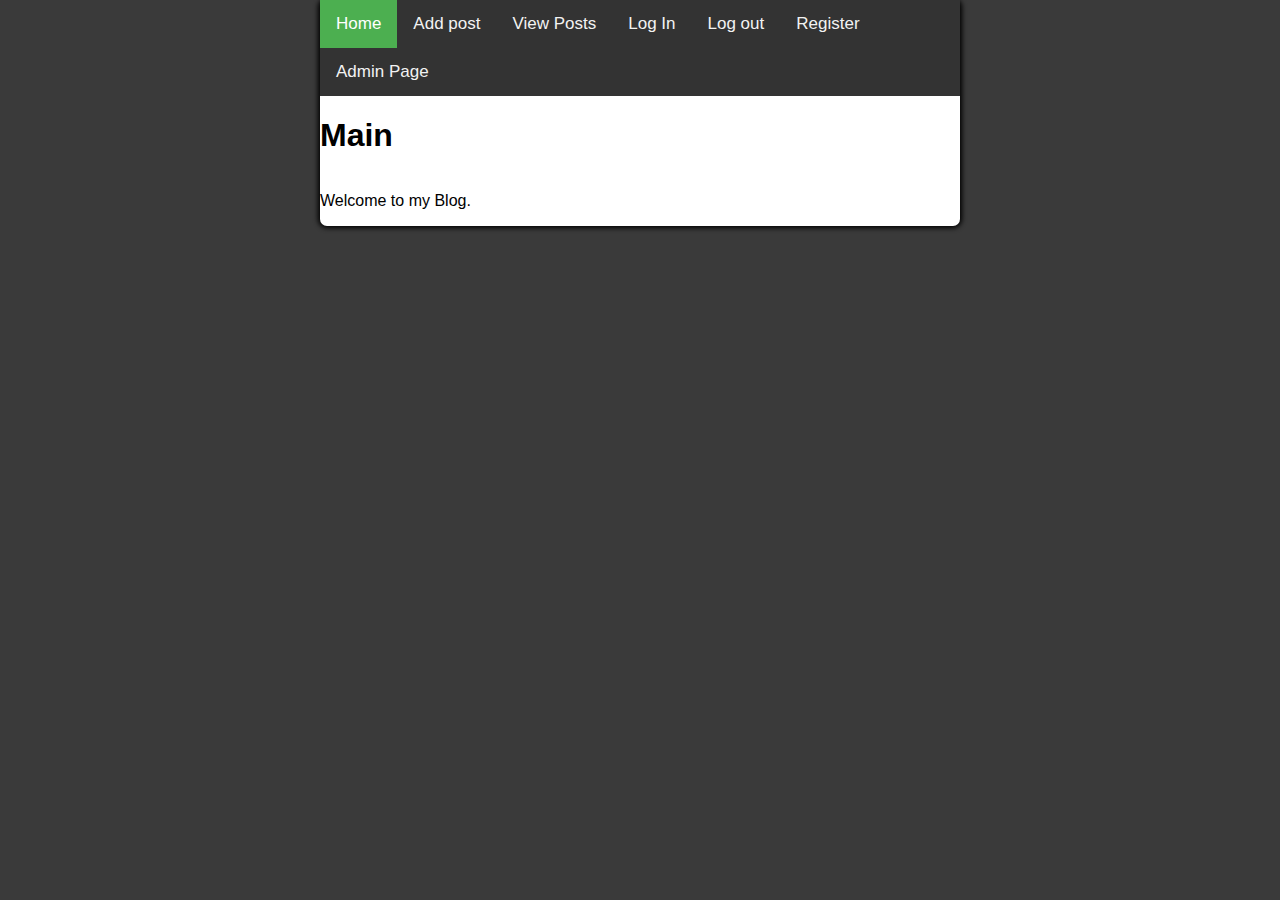
<file: Final Blog Daniyar Abeuov/index.html>
<!-- Main page ver 1.2 
	user can navigate through this page
	 updates: added css file design 
	 changed layout
--> 
<!DOCTYPE html>
<html lang="en">
<head>
  <meta charset="UTF-8">
  <meta name="viewport" content="width=device-width, initial-scale=1.0">
  <title>Main</title>
  <link rel="stylesheet" href="adminPage.css">
</head>

<body>
  <div id="main-holder">
  <div class="topnav">
  <a class="active" href = "index.html">Home</a>
  <a href="post.html">Add post</a>
  <a href = "viewAllPosts.php">View Posts</a>
  <a href = "login.html">Log In</a>
  <a href = "logout.php">Log out</a>
  <a href = "register.html">Register</a>
  <a href = "admin.php">Admin Page</a>
  </div>
  <h1 id="login-header">Main</h1>
  <p align = "center">Welcome to my Blog.</p>
  </div>
</body>
</html>
</file>
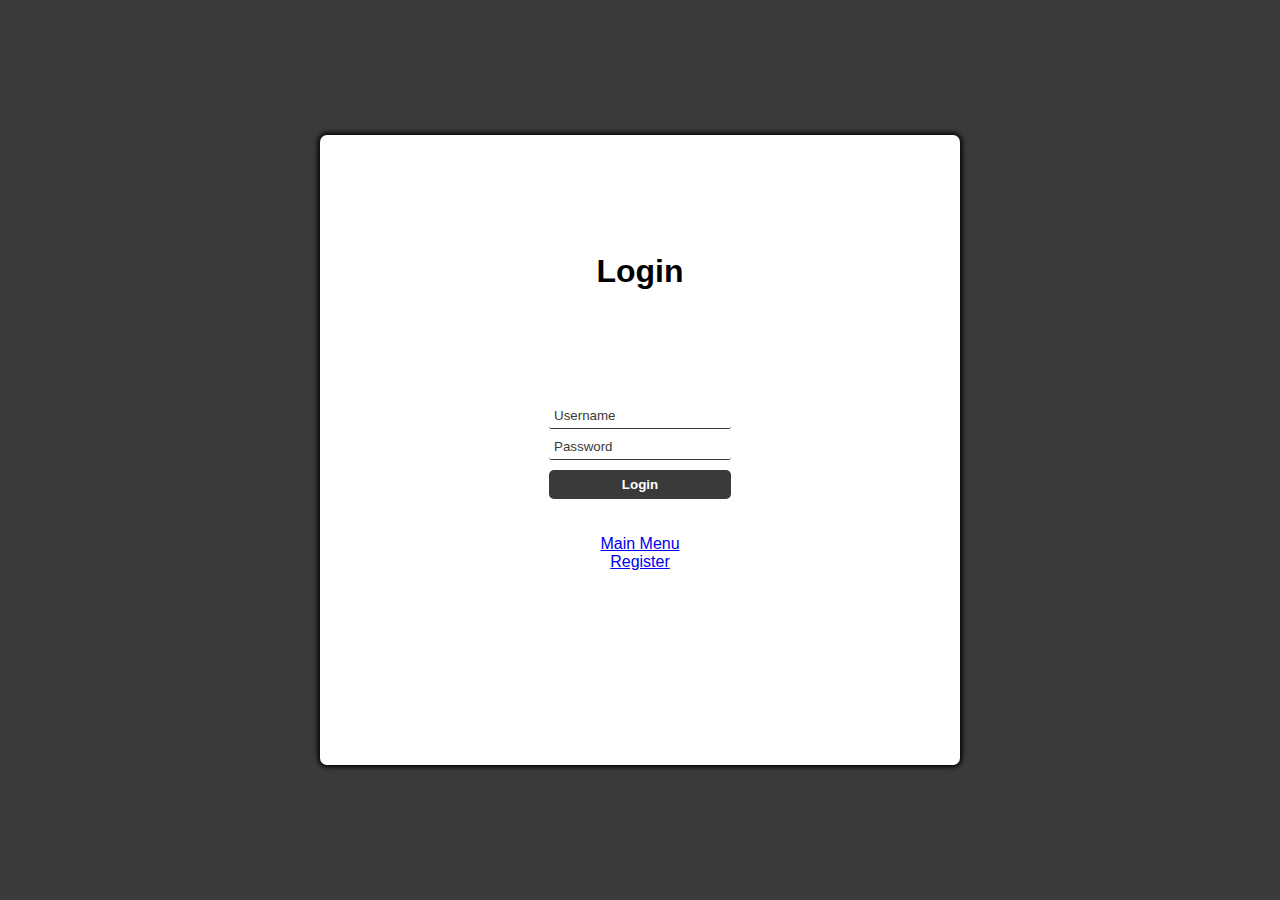
<file: Final Blog Daniyar Abeuov/login.html>
<!-- Login page ver 1.2 
	user can log in on this page
	 updates: added css file design 
	 changed layout
--> 
<!DOCTYPE html>
<html lang="en">

<head>
  <meta charset="UTF-8">
  <meta name="viewport" content="width=device-width, initial-scale=1.0">
  <title>Login</title>
  <link rel="stylesheet" href="login-page.css">
</head>

<body>
  <div id="main-holder">
    <h1 id="login-header">Login</h1> 
    <form id="login-form" action="loginHandler.php" method="post">
      <input type="text" name="userName" id="username-field" class="login-form-field" placeholder="Username">
      <input type="password" name="passwordInput" id="password-field" class="login-form-field" placeholder="Password">
      <input type="submit" value="Login" id="login-form-submit"><br><br>
      <a href = "index.html">Main Menu</a>
      <a href = "register.html">Register</a>
    </form>
  </div>
</body>

</html>
</file>
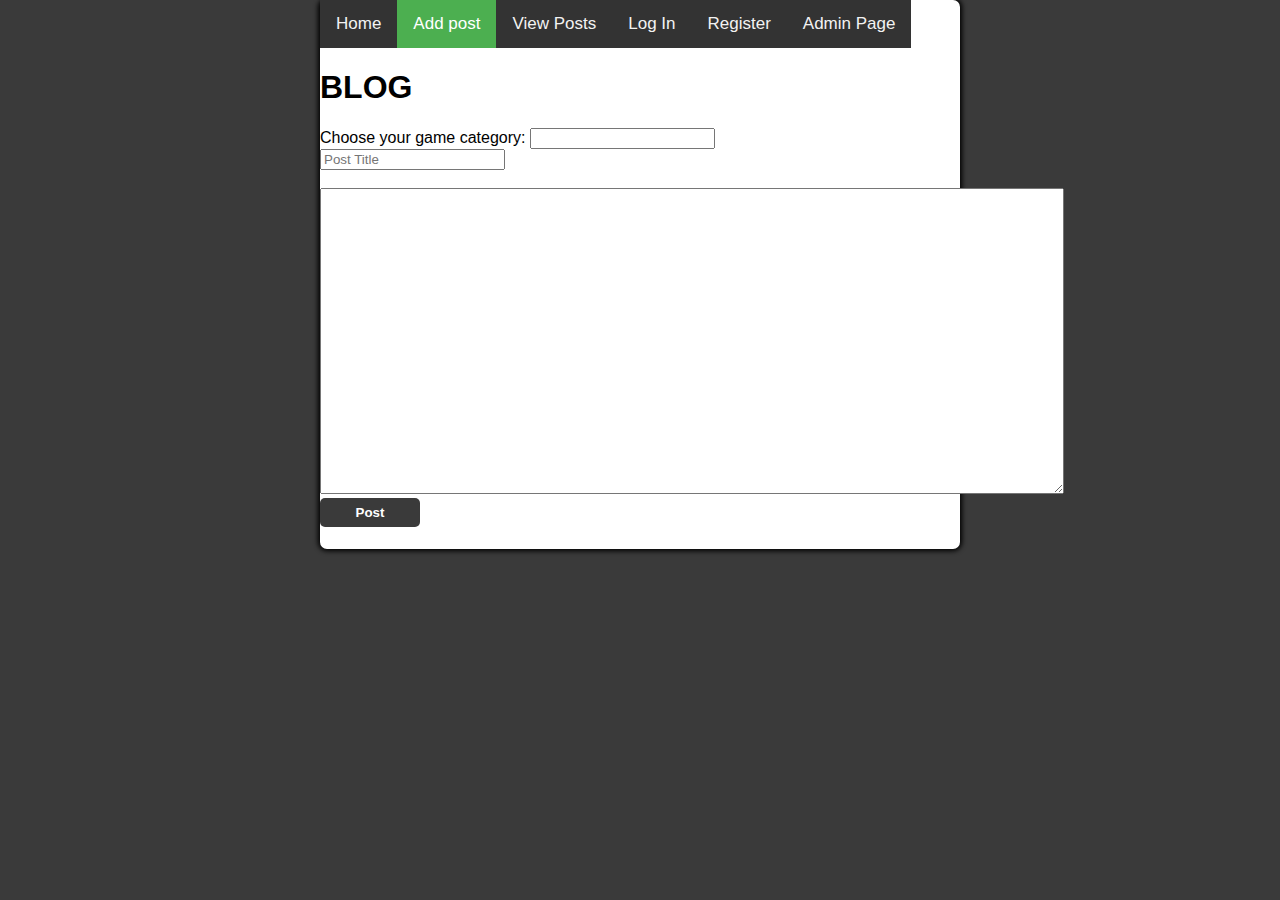
<file: Final Blog Daniyar Abeuov/post.html>
<!DOCTYPE html>
<html lang="en">

<head>
  <meta charset="UTF-8">
  <meta name="viewport" content="width=device-width, initial-scale=1.0">
  <title>POST</title>
  <link rel="stylesheet" href="adminPage.css">
</head>

<body>
  <div id="main-holder">
  <div class="topnav">
  <a  href = "index.html">Home</a>
  <a class="active" href="post.html">Add post</a>
  <a href = "viewAllPosts.php">View Posts</a>
  <a href = "login.html">Log In</a>
  <a href = "register.html">Register</a>
  <a href = "admin.php">Admin Page</a>
  </div>
  <h1>BLOG</h1>
  
  <form action="addPost.php" method="get">  
     <label for="games">Choose your game category: </label>
  <input list="games_category" name="games" id="games">
  <datalist id="games_category">
    	<option value="Black Desert Online">Black Desert Online</option>
    	<option value="Cyberpunk">Cyberpunk</option>
      	<option value="COD">COD</option>
    	<option value="Overwatch">Overwatch</option>
    	<option value="Among us">Among us</option>
  </datalist><br>
  
  	<div class="post-title">
    <input type="text" name="postTitle" id="postTitle-field" placeholder="Post Title">
    </div><br>
    
	<textarea id="post-Desc-field" name="postDesc" rows="20" cols="90">
     </textarea>
    <div class="button">
      <input type="submit" value="Post" id="button-form-submit">
    </div>
    </form>
    <br><br>
  </div>
</body>

</html>
</file>
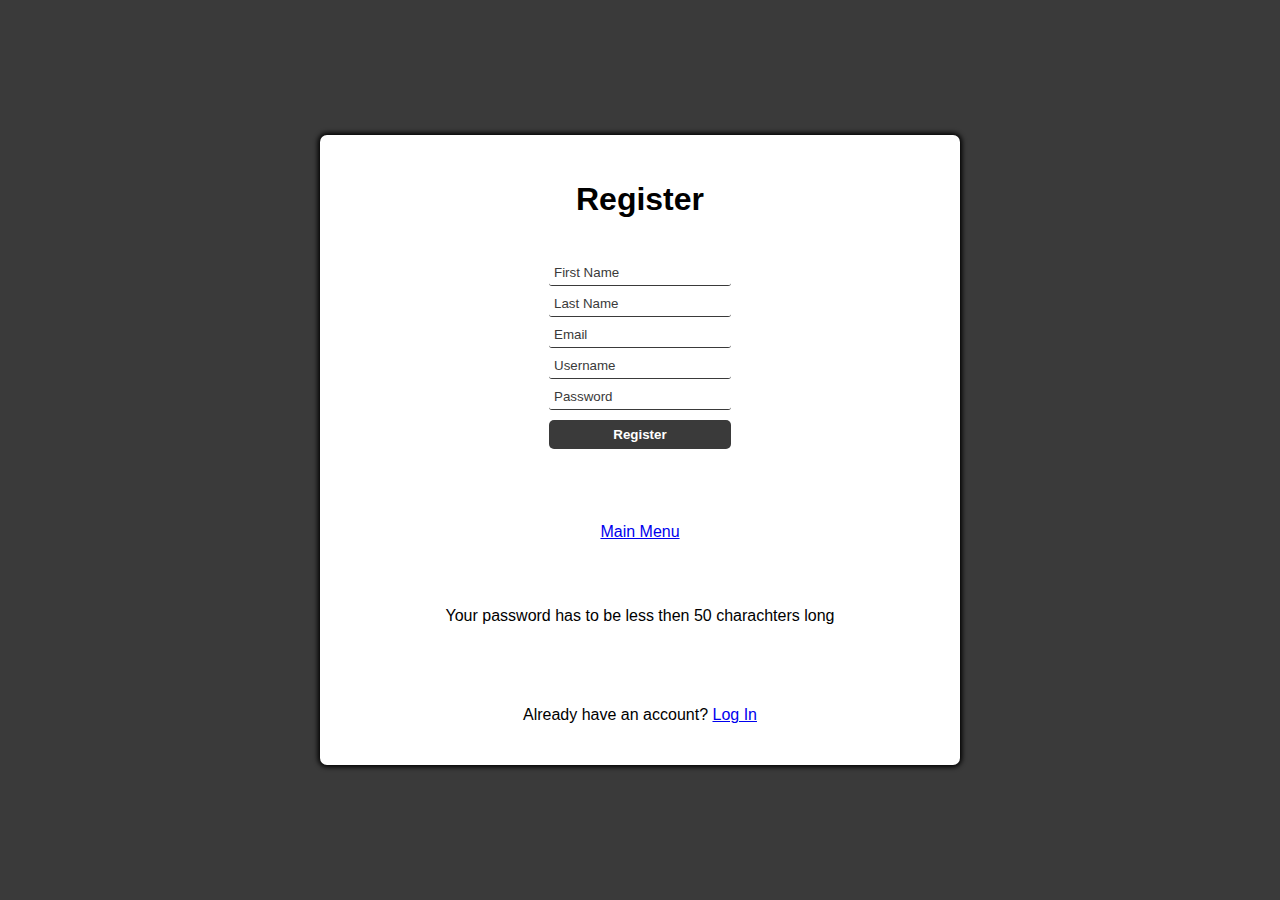
<file: Final Blog Daniyar Abeuov/register.html>
<!-- Main page ver 1.2 
	user can register on this page
	 updates: added css file design 
	 changed layout
--> 
<!DOCTYPE html>
<html lang="en">

<head>
  <meta charset="UTF-8">
  <meta name="viewport" content="width=device-width, initial-scale=1.0">
  <title>Register</title>
  <link rel="stylesheet" href="registration-page.css">
</head>

<body>
  <div id="main-holder">
    <h1 id="login-header">Register</h1>
    <form id="login-form" action="registerHandler.php" method="post">
      <input type="text" name="firstName" id="firstname-field" class="login-form-field" placeholder="First Name">
      <input type="text" name="userName" id="lastname-field" class="login-form-field" placeholder="Last Name">
      <input type="text" name="emailInput" id="emailInput-field" class="login-form-field" placeholder="Email">
      <input type="text" name="userName" id="username-field" class="login-form-field" placeholder="Username">
      <input type="password" name="passwordInput" id="password-field" class="login-form-field" placeholder="Password">
      <input type="submit" value="Register" id="login-form-submit">
    </form>
  <a href = "index.html">Main Menu</a>
  <p>Your password has to be less then 50 charachters long</p>
  <p>Already have an account? <a href = "login.html"> Log In </a></p>
  </div>
</body>

</html>
</file>
<file: Final Blog Daniyar Abeuov/adminPage.css>
/*
css design code
reference code https://medium.com/swlh/how-to-create-your-first-login-page-with-html-css-and-javascript-602dd71144f1
*/
@CHARSET "ISO-8859-1";
html {
  height: auto;
}

body {
  height: auto;
  margin: 0;
  font-family: Arial, Helvetica, sans-serif;
  display: grid;
  justify-items: center;
  align-items: center;
  background-color: #3a3a3a;
}

#main-holder {
  width: 50%;
  height: auto;
  display: grid;
  justify-items: left;
  align-items: left;
  background-color: white;
  border-radius: 7px;
  box-shadow: 0px 0px 5px 2px black;
}

#login-header{
  justify-items: center;
  align-items: center;
}

/* Add a black background color to the top navigation */
.topnav {
  background-color: #333;
  overflow: hidden;
}

/* Style the links inside the navigation bar */
.topnav a {
  float: left;
  color: #f2f2f2;
  text-align: center;
  padding: 14px 16px;
  text-decoration: none;
  font-size: 17px;
}

/* Change the color of links on hover */
.topnav a:hover {
  background-color: #ddd;
  color: black;
}

/* Add a color to the active/current link */
.topnav a.active {
  background-color: #4CAF50;
  color: white;
}

#button-form-submit{
  width: 100%;
  padding: 7px;
  border: none;
  border-radius: 5px;
  color: white;
  font-weight: bold;
  background-color: #3a3a3a;
  cursor: pointer;
  outline: none;
}

.button{
	width: 100px;
	height: 15px;
	align-items: center;
}

#post_section{
	border-bottom: 5px solid black;
}
</file>
<file: Final Blog Daniyar Abeuov/login-page.css>
/*
css design code
reference code https://medium.com/swlh/how-to-create-your-first-login-page-with-html-css-and-javascript-602dd71144f1
*/
@CHARSET "ISO-8859-1";
html {
  height: 100%;
}

body {
  height: 100%;
  margin: 0;
  font-family: Arial, Helvetica, sans-serif;
  display: grid;
  justify-items: center;
  align-items: center;
  background-color: #3a3a3a;
}

#main-holder {
  width: 50%;
  height: 70%;
  display: grid;
  justify-items: center;
  align-items: center;
  background-color: white;
  border-radius: 7px;
  box-shadow: 0px 0px 5px 2px black;
}

#login-form {
  align-self: flex-start;
  display: grid;
  justify-items: center;
  align-items: center;
}

.login-form-field::placeholder {
  color: #3a3a3a;
}

.login-form-field {
  border: none;
  border-bottom: 1px solid #3a3a3a;
  margin-bottom: 10px;
  border-radius: 3px;
  outline: none;
  padding: 0px 0px 5px 5px;
}

#login-form-submit {
  width: 100%;
  padding: 7px;
  border: none;
  border-radius: 5px;
  color: white;
  font-weight: bold;
  background-color: #3a3a3a;
  cursor: pointer;
  outline: none;
}
</file>
<file: Final Blog Daniyar Abeuov/registration-page.css>
/*
css design code
reference code https://medium.com/swlh/how-to-create-your-first-login-page-with-html-css-and-javascript-602dd71144f1
*/
@CHARSET "ISO-8859-1";
html {
  height: 100%;
}

body {
  height: 100%;
  margin: 0;
  font-family: Arial, Helvetica, sans-serif;
  display: grid;
  justify-items: center;
  align-items: center;
  background-color: #3a3a3a;
}

#main-holder {
  width: 50%;
  height: 70%;
  display: grid;
  justify-items: center;
  align-items: center;
  background-color: white;
  border-radius: 7px;
  box-shadow: 0px 0px 5px 2px black;
}

#login-form {
  align-self: flex-start;
  display: grid;
  justify-items: center;
  align-items: center;
}

.login-form-field::placeholder {
  color: #3a3a3a;
}

.login-form-field {
  border: none;
  border-bottom: 1px solid #3a3a3a;
  margin-bottom: 10px;
  border-radius: 3px;
  outline: none;
  padding: 0px 0px 5px 5px;
}

#login-form-submit {
  width: 100%;
  padding: 7px;
  border: none;
  border-radius: 5px;
  color: white;
  font-weight: bold;
  background-color: #3a3a3a;
  cursor: pointer;
  outline: none;
}
</file>
